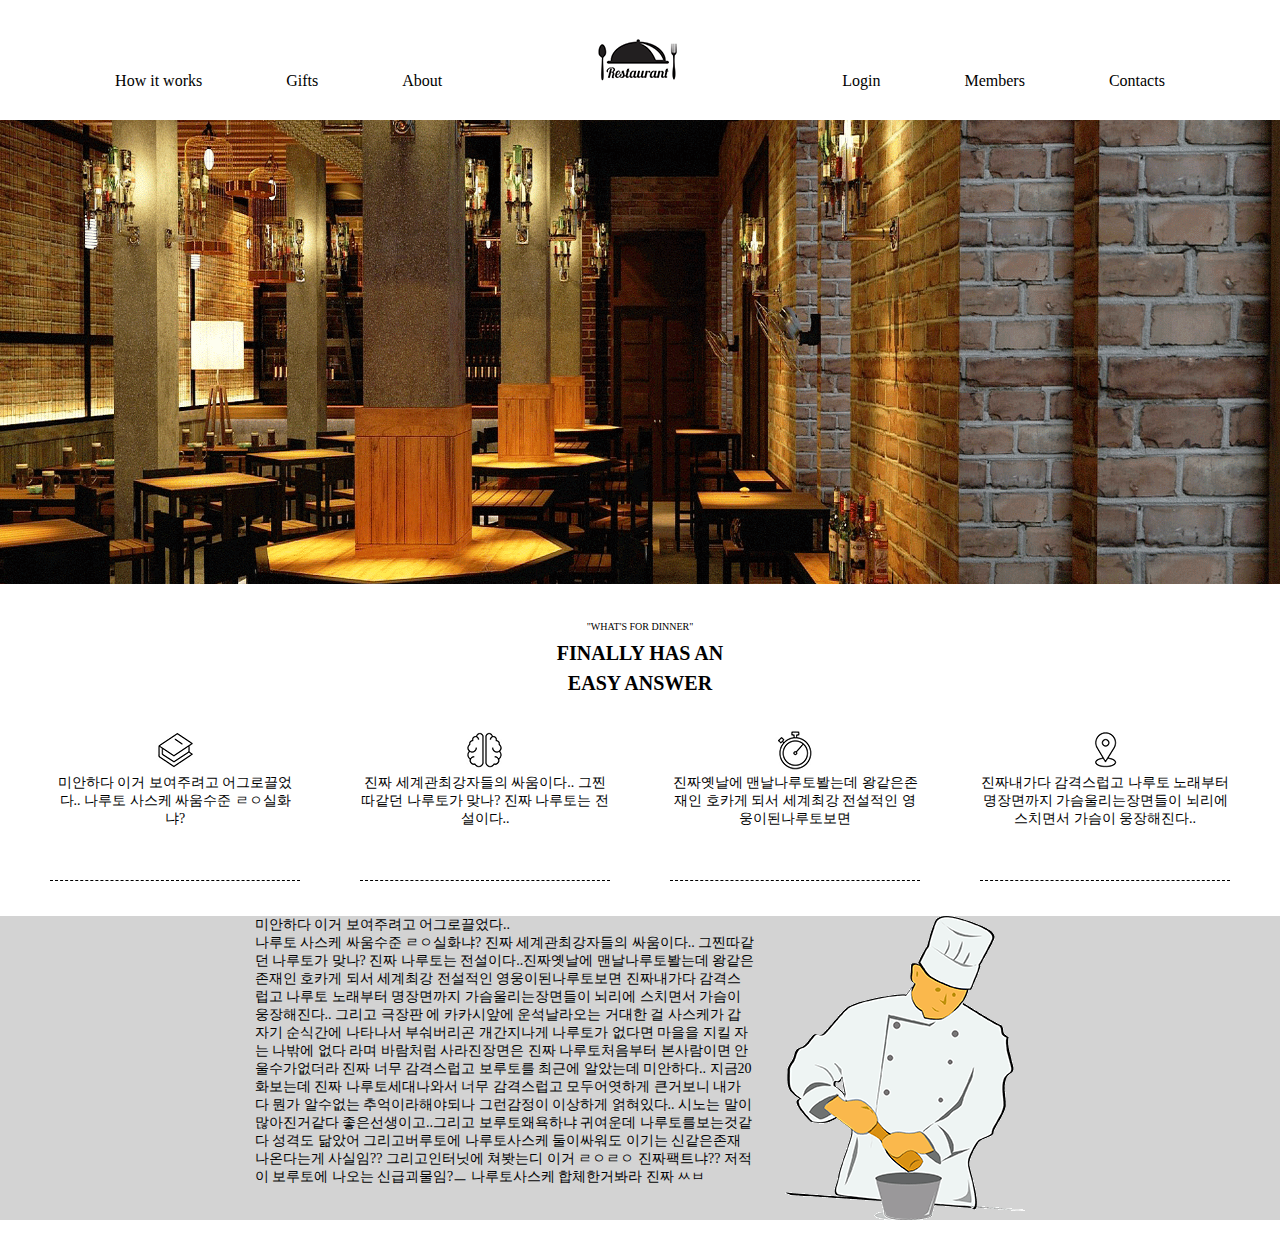
<file: index.html>
<!DOCTYPE html>
<html lang="ko">
<head>
    <meta charset="UTF-8">
    <meta name="viewport" content="width=device-width, initial-scale=1.0">
    <title>Web_1-02</title>
    <style>
        * {
            margin: 0;
            padding: 0;
            }

            body {
                width: 100%;
            }

            #header {
                height: 120px;
                overflow: hidden;
                text-align: center;
            }

            #header > ul {
                height: 53px;
                margin-top: 33px;
            }

            #header > ul > li {
                display: inline-block;
                list-style: none;
                padding: 0 40px;
            }

            #header > ul > li > a {
                text-decoration: none;
                color: black;
            }

            #header > ul > li > a:hover {
                color: red;
                text-decoration: underline black;
            }

            #main_picture {
                height: 464px;
                background-image: url(./img/main.png);
                background-size: 100% 464px;
            }

            #icon_title {
                text-align: center;
                margin: 30px 0;
                line-height: 26px;
            }

            .icon_title_text {
                font-size: 10px;
            }

            .icon_title_text > span {
                font-size: 20px;
                font-weight: bold;
            }

            #icon_box {
                width: 1240px;
                margin: 10px auto;
                text-align: center;
                overflow: hidden;
            }

            #icon_box > p {
                font-size: 14px;
                width: 250px;
                height: 150px;
                float: left;
                margin: 0 30px;
                border-bottom: 1px dashed #000;
            }

            #chefs {
                margin: 35px 0;
                width: 100%;
                background-color: LightGray;
            }

            #chefs > div {
                width: 771px;
                height: 304px;
                margin: 0 auto;
            }

            #chefs > div > p {
                width: 500px;
                font-size: 14px;
                margin-right: 30px;
                float: left;
            }
    </style>
</head>
<body>
    <div id="header">
        <ul>
            <li><a href="#">How it works</a></li>
            <li><a href="#">Gifts</a></li>
            <li><a href="./src/about.html">About</a></li>
            <li><img src="img/logo.png" alt="#"></li>
            <li><a href="#">Login</a></li>
            <li><a href="#">Members</a></li>
            <li><a href="#">Contacts</a></li>
        </ul>
    </div>

    <div id="main_picture">
    </div>

    <div id="icon_title">
        <p class="icon_title_text">
            "WHAT'S FOR DINNER"
            <br>
            <span>FINALLY HAS AN<br>EASY ANSWER</span>
    
        </p>
    </div>

    <div id="icon_box">
        <p>
            <img src="img/icon1.png" alt="center_icon">
            <br>
            미안하다 이거 보여주려고 어그로끌었다.. 나루토 사스케 싸움수준 ㄹㅇ실화냐?
        </p>
        <p>
            <img src="img/icon2.png" alt="center_icon">
            <br>
            진짜 세계관최강자들의 싸움이다.. 그찐따같던 나루토가 맞나? 진짜 나루토는 전설이다..
        </p>
        <p>
            <img src="img/icon3.png" alt="center_icon">
            <br>
            진짜옛날에 맨날나루토봘는데 왕같은존재인 호카게 되서 세계최강 전설적인 영웅이된나루토보면
        </p>
        <p>
            <img src="img/icon4.png" alt="center_icon">
            <br>
            진짜내가다 감격스럽고 나루토 노래부터 명장면까지 가슴울리는장면들이 뇌리에 스치면서 가슴이 웅장해진다..
        </p>
    </div>

    <div id="chefs">
        <div>
            <p>
                미안하다 이거 보여주려고 어그로끌었다..
                <br>
                나루토 사스케 싸움수준 ㄹㅇ실화냐? 진짜 세계관최강자들의 싸움이다.. 그찐따같던 나루토가 맞나? 진짜 나루토는 전설이다..진짜옛날에 맨날나루토봘는데 왕같은존재인 호카게 되서 세계최강 전설적인 영웅이된나루토보면 진짜내가다 감격스럽고 나루토 노래부터 명장면까지 가슴울리는장면들이 뇌리에 스치면서 가슴이 웅장해진다.. 그리고 극장판 에 카카시앞에 운석날라오는 거대한 걸 사스케가 갑자기 순식간에 나타나서 부숴버리곤 개간지나게 나루토가 없다면 마을을 지킬 자는 나밖에 없다 라며 바람처럼 사라진장면은 진짜 나루토처음부터 본사람이면 안울수가없더라 진짜 너무 감격스럽고 보루토를 최근에 알았는데 미안하다.. 지금20화보는데 진짜 나루토세대나와서 너무 감격스럽고 모두어엿하게 큰거보니 내가 다 뭔가 알수없는 추억이라해야되나 그런감정이 이상하게 얽혀있다.. 시노는 말이많아진거같다 좋은선생이고..그리고 보루토왜욕하냐 귀여운데 나루토를보는것같다 성격도 닮았어 그리고버루토에 나루토사스케 둘이싸워도 이기는 신같은존재 나온다는게 사실임?? 그리고인터닛에 쳐봣는디 이거 ㄹㅇㄹㅇ 진짜팩트냐?? 저적이 보루토에 나오는 신급괴물임?ㅡ 나루토사스케 합체한거봐라 진짜 ㅆㅂ
                
            </p>
            <img src="img/chef.png" alt="chef">
        </div>
    </div>
</body>
</html>
</file>
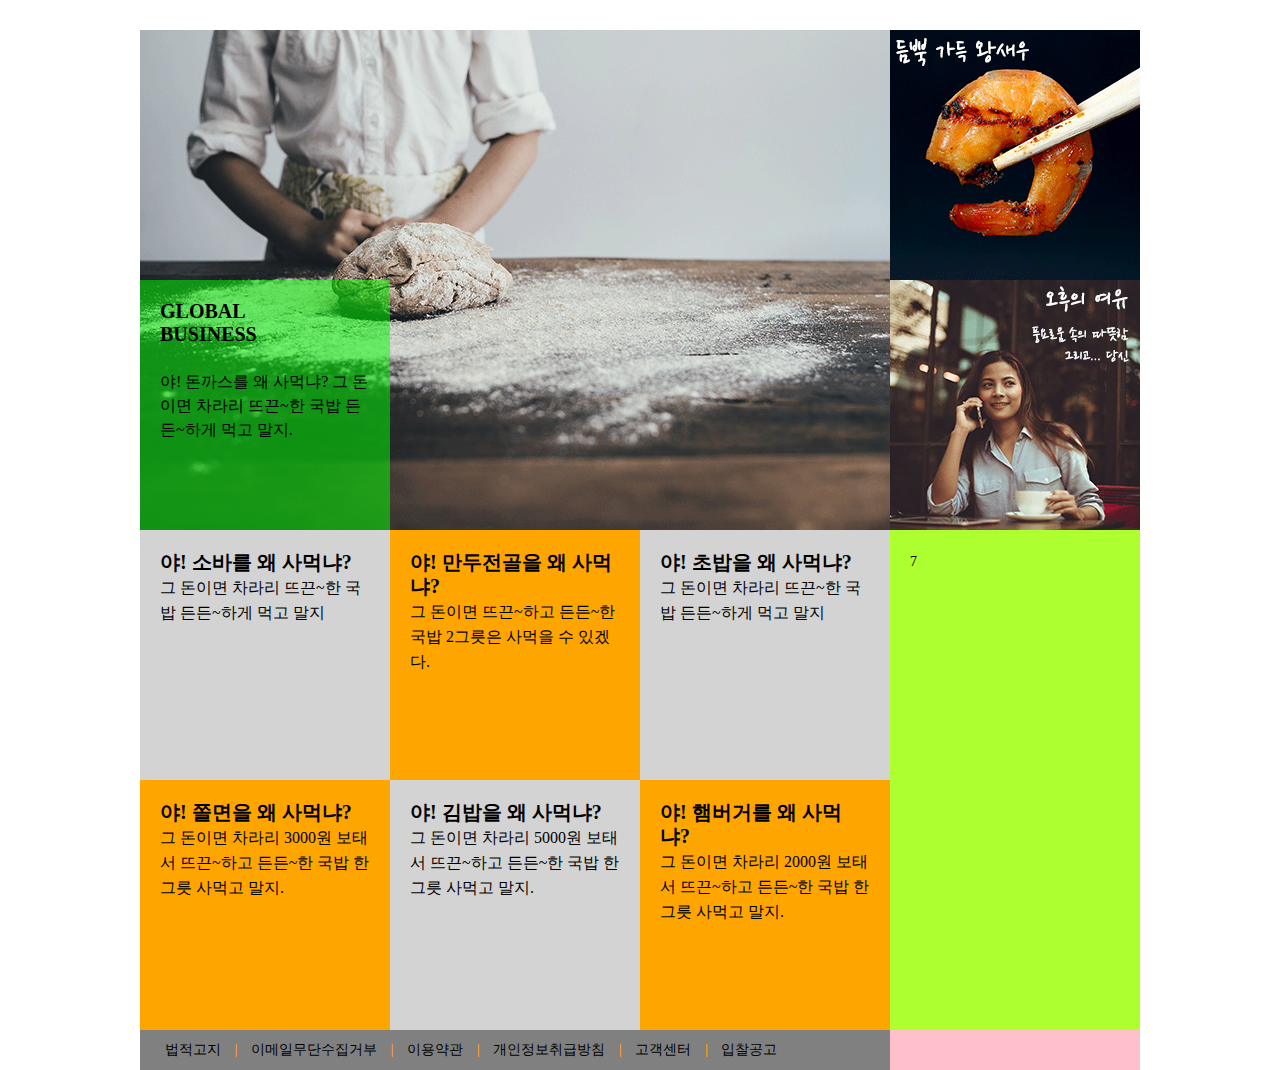
<file: src/about.html>
<!DOCTYPE html>
<html lang="ko">
<head>
    <meta charset="UTF-8">
    <meta name="viewport" content="width=device-width, initial-scale=1.0">
    <title>About</title>
    <style>
        * {
    font-size: 14px;
    font-family: 'Malgun Gothic';
    line-height: 23px;
    margin: 0;
    padding: 0;
}

body {
    width: 100%;
}

#top {
    width: 1000px;
    height: 500px;
    margin: 0 auto;
    margin-top: 30px;
}

#top > div {
    float: left;
}

.top_left {
    width: 750px;
    height: 500px;
    background-image: url(../img/chef_about.png);
}

.top_box {
    width: 210px;
    height: 210px;
    padding: 20px;
    margin-top: 250px;
    background: rgba(0, 255, 0, 0.5);
    font-size: 20px;
    font-weight: bold;
}

.top_box > span {
    font-size: 16px;
    font-weight: normal;
}

.top_right {
    width: 250px;
    height: 500px;
    line-height: 0;
}

#box_all {
    width: 1000px;
    height: 500px;
    margin: 0 auto;
}

#box_all > div {
    float: left;
}

.box_left {
    width: 750px;
    height: 500px;
}

.box {
    width: 210px;
    height: 210px;
    padding: 20px;
    background-color: lightgrey;
    float: left;
}

.box > p {
    font-size: 20px;
    font-weight: bold;
    line-height: 1.2;
}

.box > p > span {
    font-size: 16px;
    font-weight: normal;
}

.box:nth-child(2n) {
    background-color: orange;
}

.box_right {
    width: 210px;
    height: 460px;
    padding: 20px;
    background-color: greenyellow;
}

#footer {
    width: 1000px;
    height: 40px;
    margin: 0 auto;
    background-color: pink;
}

#footer ul {
    width: 730px;
    height: 100%;
    padding-left: 20px;
    background-color: gray;
}

#footer ul li {
    display: inline-block;
    line-height: 40px;
    margin: 0 5px;
}

#footer ul li:nth-child(2n) {
    color: orange;
    font-weight: bold;
}
    </style>
</head>
<body>
    <div id="top">
        <div class="top_left">
            <p class="top_box">
                GLOBAL<br>BUSINESS<br>
                <br>
                <span>
                    야! 돈까스를 왜 사먹냐? 그 돈이면 차라리 뜨끈~한 국밥 든든~하게 먹고 말지.
                </span>
            </p>
        </div>

        <div class="top_right">
            <img src="../img/right1.png" alt="right1">
            <img src="../img/right2.png" alt="right2">
        </div>
    </div>

    <div id="box_all">

        <div class="box_left">
            <div class="box">
                <p>
                    야! 소바를 왜 사먹냐?
                    <br>
                    <span>그 돈이면 차라리 뜨끈~한 국밥 든든~하게 먹고 말지</span>
                </p>
            </div>
            <div class="box">
                <p>
                    야! 만두전골을 왜 사먹냐?
                    <br>
                    <span>그 돈이면 뜨끈~하고 든든~한 국밥 2그릇은 사먹을 수 있겠다.</span>
                </p>
            </div>
            <div class="box">
                <p>
                    야! 초밥을 왜 사먹냐?
                    <br>
                    <span>그 돈이면 차라리 뜨끈~한 국밥 든든~하게 먹고 말지</span>
                </p>
            </div>
            <div class="box">
                <p>
                    야! 쫄면을 왜 사먹냐?
                    <br>
                    <span> 그 돈이면 차라리 3000원 보태서 뜨끈~하고 든든~한 국밥 한 그릇 사먹고 말지.</span>
                </p>
            </div>
            <div class="box">
                <p>
                    야! 김밥을 왜 사먹냐?
                    <br>
                    <span> 그 돈이면 차라리 5000원 보태서 뜨끈~하고 든든~한 국밥 한 그릇 사먹고 말지.</span>
                </p>
            </div>
            <div class="box">
                <p>
                    야! 햄버거를 왜 사먹냐?
                    <br>
                    <span> 그 돈이면 차라리 2000원 보태서 뜨끈~하고 든든~한 국밥 한 그릇 사먹고 말지.</span>
                </p>
            </div>
        </div>

        <div class="box_right">
            <p>
                <span>7</span>
            </p>
        </div>

    </div>

    <div id="footer">
        <ul>
            <li>법적고지</li>
            <li>|</li>
            <li>이메일무단수집거부</li>
            <li>|</li>
            <li>이용약관</li>
            <li>|</li>
            <li>개인정보취급방침</li>
            <li>|</li>
            <li>고객센터</li>
            <li>|</li>
            <li>입찰공고</li>
          </ul>
    </div>
</body>
</html>
</file>
